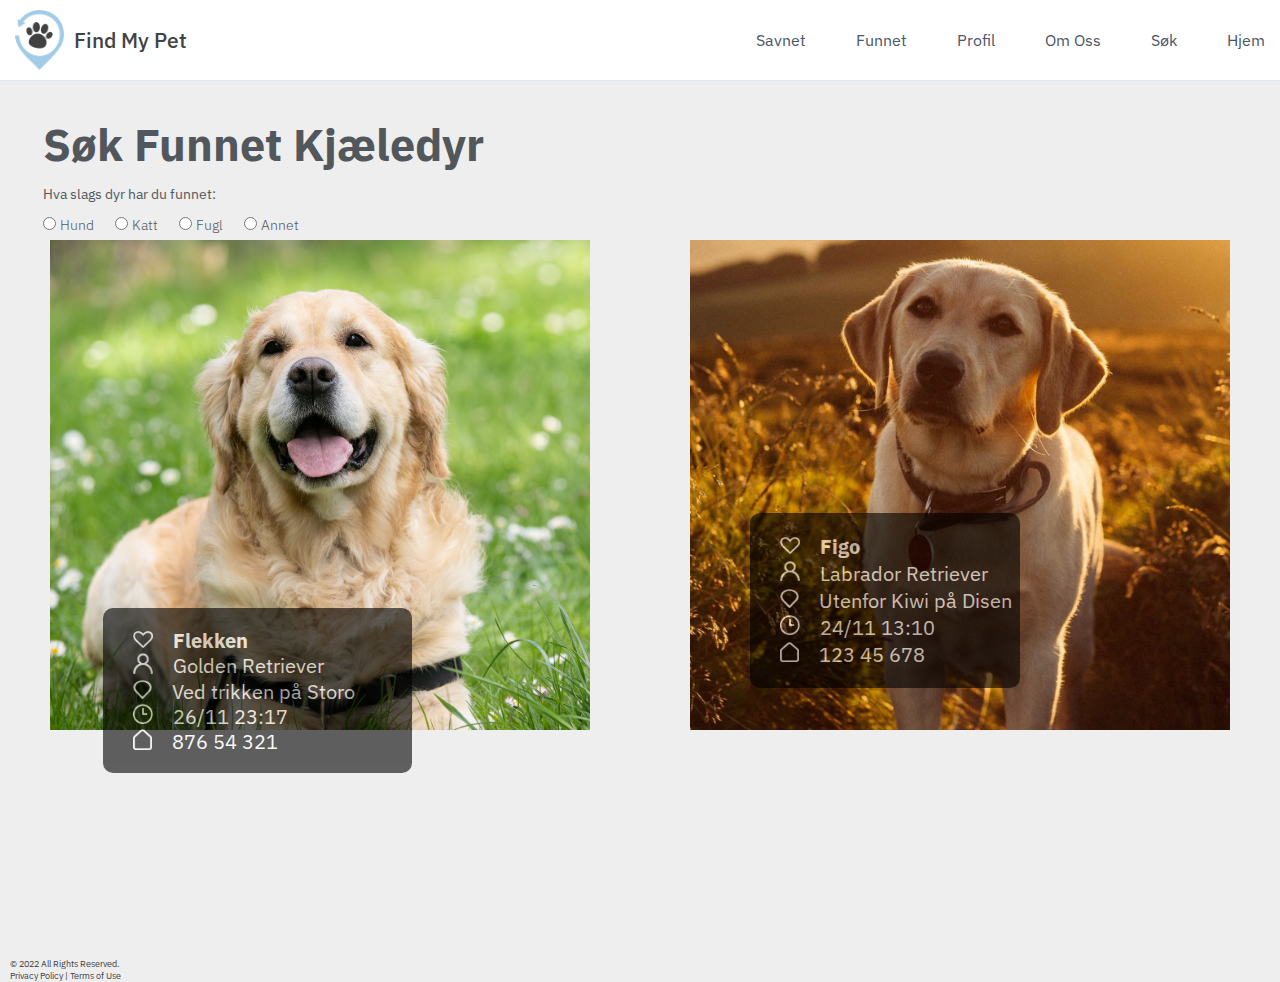
<file: oversikt-funnet.html>
<!DOCTYPE html>
<html lang="no">

<head>
    <meta charset="UTF-8">
    <meta http-equiv="X-UA-Compatible" content="IE=edge">
    <meta name="viewport" content="width=device-width, initial-scale=1.0">
    <link rel="stylesheet" href="/styles.css">
    <title>Søk Funnet Kjæledyr - Find My Pet</title>
</head>

<body>
    <header class="header">
        <nav class="navbar">

            <a href="#" class="nav-logo"><img src="images/Untitled-3.png" alt="nav-logo"/>Find My Pet</a>
            
            <ul class="nav-menu">
                <li class="nav-item">
                    <li class="nav-item">
                        <a href="#" class="nav-link">Savnet</a>
                    </li>
                    <li class="nav-item">
                        <a href="#" class="nav-link">Funnet</a>
                    </li>
                    <li class="nav-item">
                        <a href="#" class="nav-link">Profil</a>
                    </li>
                    <li class="nav-item">
                        <a href="#" class="nav-link">Om Oss</a>
                    </li>
                    <li class="nav-item">
                        <a href="#" class="nav-link">Søk</a>
                    </li>
                    <li class="nav-item">
                        <a href="#" class="nav-link">Hjem</a>
                    </li>
            
            </ul>
            <div class="hamburger">
                <span class="bar"></span>
                <span class="bar"></span>
                <span class="bar"></span>
            </div>
        </nav>
    </header>
     


            <div class="row">
                <div class="box-model2">
                    <h1>Søk Funnet Kjæledyr</h1><br>
                    <label>Hva slags dyr har du funnet:</label>
                    <br><input type="radio" id="hund" value="hund" name="hund"><label for="hund" class="light">Hund</label> &nbsp&nbsp&nbsp&nbsp&nbsp
          <input type="radio" id="katt" value="katt" name="katt"><label for="katt" class="light">Katt</label> &nbsp&nbsp&nbsp&nbsp&nbsp
          <input type="radio" id="fugl" value="fulg" name="fugl"><label for="fugl" class="light">Fugl</label> &nbsp&nbsp&nbsp&nbsp&nbsp
          <input type="radio" id="annet" value="annet" name="annet"><label for="annet" class="light">Annet</label> &nbsp&nbsp&nbsp&nbsp&nbsp <br>
         
          <div class="text-block2"> 
            <h4 style=font-size:20px;><img src="images/hjerte.png" width="20">&nbsp&nbsp&nbsp&nbspFlekken</h4>
                      <p style=font-size:20px;><img src="images/profil.png" width="20">&nbsp&nbsp&nbsp&nbspGolden Retriever</p>
                      <p style=font-size:20px;><img src="images/hvor.png" width="19">&nbsp&nbsp&nbsp&nbspVed trikken på Storo</p> 
                      <p style=font-size:20px;><img src="images/tid.png" width="20">&nbsp&nbsp&nbsp&nbsp26/11 23:17</p>          
                      <p style=font-size:20px;><img src="images/tlf.png" width="19">&nbsp&nbsp&nbsp&nbsp876 54 321</p>            
             
      </div>
                       
                </div>
                <div class="column">
                  <img src="images/angel-luciano-LATYeZyw88c-unsplash.jpg" alt="Hund" style="width:100%">
                  
        
                </div>
                <div class="column">
                  <img src="images/angel-luciano-LATYeZyw88c-unsplash2.jpg" alt="Hund2" style="width:100%">
                  <div class="text-block"> 
                     <h4 style=font-size:20px;><img src="images/hjerte.png" width="20">&nbsp&nbsp&nbsp&nbspFigo</h4>
                      <p style=font-size:20px;><img src="images/profil.png" width="20">&nbsp&nbsp&nbsp&nbspLabrador Retriever</p>
                      <p style=font-size:20px;><img src="images/hvor.png" width="19">&nbsp&nbsp&nbsp&nbspUtenfor Kiwi på Disen</p> 
                      <p style=font-size:20px;><img src="images/tid.png" width="20">&nbsp&nbsp&nbsp&nbsp24/11 13:10</p>          
                      <p style=font-size:20px;><img src="images/tlf.png" width="19">&nbsp&nbsp&nbsp&nbsp123 45 678</p>            
             
              </div>

        

    </div>
      <div id="footer">
        <p id="legal">&copy; 2022 All Rights Reserved.</p>
        <p id="links"><a >Privacy Policy</a> | <a>Terms of Use</a></p>

</div>

</body>

<script src="/main.js"></script>
</html>
</file>
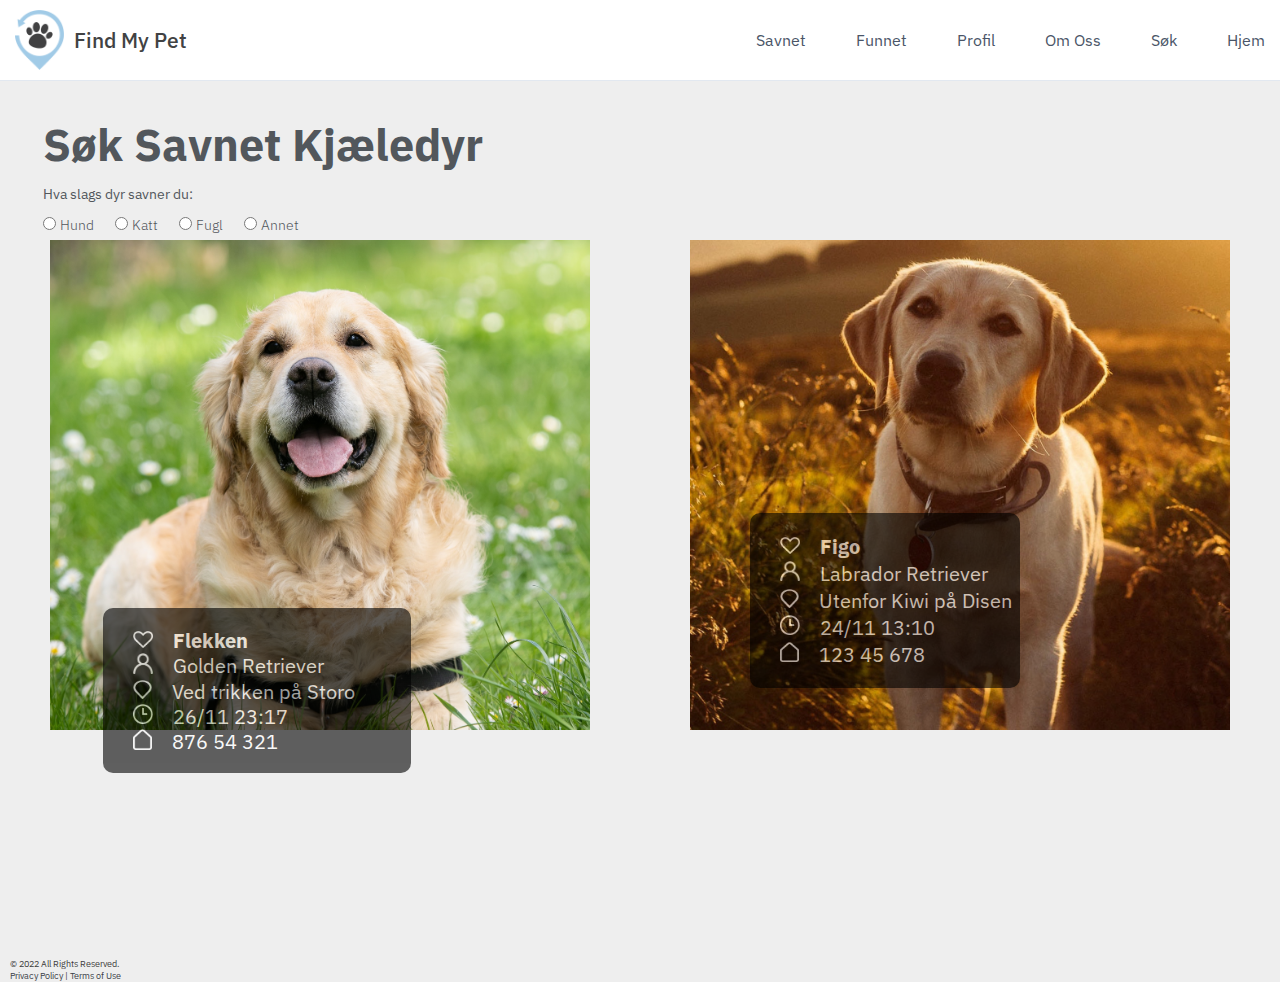
<file: oversikt-savnet.html>
<!DOCTYPE html>
<html lang="no">

<head>
    <meta charset="UTF-8">
    <meta http-equiv="X-UA-Compatible" content="IE=edge">
    <meta name="viewport" content="width=device-width, initial-scale=1.0">
    <link rel="stylesheet" href="/styles.css">
    <title>Søk Savnet Kjæledyr - Find My Pet</title>
</head>

<body>
    <header class="header">
        <nav class="navbar">

            <a href="#" class="nav-logo"><img src="images/Untitled-3.png" alt="nav-logo"/>Find My Pet</a>
            
            <ul class="nav-menu">
                <li class="nav-item">
                    <li class="nav-item">
                        <a href="#" class="nav-link">Savnet</a>
                    </li>
                    <li class="nav-item">
                        <a href="#" class="nav-link">Funnet</a>
                    </li>
                    <li class="nav-item">
                        <a href="#" class="nav-link">Profil</a>
                    </li>
                    <li class="nav-item">
                        <a href="#" class="nav-link">Om Oss</a>
                    </li>
                    <li class="nav-item">
                        <a href="#" class="nav-link">Søk</a>
                    </li>
                    <li class="nav-item">
                        <a href="#" class="nav-link">Hjem</a>
                    </li>
            
            </ul>
            <div class="hamburger">
                <span class="bar"></span>
                <span class="bar"></span>
                <span class="bar"></span>
            </div>
        </nav>
    </header>
     


            <div class="row">
                <div class="box-model2">
                    <h1>Søk Savnet Kjæledyr</h1><br>
                    <label>Hva slags dyr savner du:</label>
                    <br><input type="radio" id="hund" value="hund" name="hund"><label for="hund" class="light">Hund</label> &nbsp&nbsp&nbsp&nbsp&nbsp
          <input type="radio" id="katt" value="katt" name="katt"><label for="katt" class="light">Katt</label> &nbsp&nbsp&nbsp&nbsp&nbsp
          <input type="radio" id="fugl" value="fulg" name="fugl"><label for="fugl" class="light">Fugl</label> &nbsp&nbsp&nbsp&nbsp&nbsp
          <input type="radio" id="annet" value="annet" name="annet"><label for="annet" class="light">Annet</label> &nbsp&nbsp&nbsp&nbsp&nbsp <br>
         
          <div class="text-block2"> 
            <h4 style=font-size:20px;><img src="images/hjerte.png" width="20">&nbsp&nbsp&nbsp&nbspFlekken</h4>
                      <p style=font-size:20px;><img src="images/profil.png" width="20">&nbsp&nbsp&nbsp&nbspGolden Retriever</p>
                      <p style=font-size:20px;><img src="images/hvor.png" width="19">&nbsp&nbsp&nbsp&nbspVed trikken på Storo</p> 
                      <p style=font-size:20px;><img src="images/tid.png" width="20">&nbsp&nbsp&nbsp&nbsp26/11 23:17</p>          
                      <p style=font-size:20px;><img src="images/tlf.png" width="19">&nbsp&nbsp&nbsp&nbsp876 54 321</p>            
             
      </div>
                       
                </div>
                <div class="column">
                  <img src="images/angel-luciano-LATYeZyw88c-unsplash.jpg" alt="Hund" style="width:100%">
                  
        
                </div>
                <div class="column">
                  <img src="images/angel-luciano-LATYeZyw88c-unsplash2.jpg" alt="Hund2" style="width:100%">
                  <div class="text-block"> 
                     <h4 style=font-size:20px;><img src="images/hjerte.png" width="20">&nbsp&nbsp&nbsp&nbspFigo</h4>
                      <p style=font-size:20px;><img src="images/profil.png" width="20">&nbsp&nbsp&nbsp&nbspLabrador Retriever</p>
                      <p style=font-size:20px;><img src="images/hvor.png" width="19">&nbsp&nbsp&nbsp&nbspUtenfor Kiwi på Disen</p> 
                      <p style=font-size:20px;><img src="images/tid.png" width="20">&nbsp&nbsp&nbsp&nbsp24/11 13:10</p>          
                      <p style=font-size:20px;><img src="images/tlf.png" width="19">&nbsp&nbsp&nbsp&nbsp123 45 678</p>            
             
              </div>

        

    </div>
      <div id="footer">
        <p id="legal">&copy; 2022 All Rights Reserved.</p>
        <p id="links"><a >Privacy Policy</a> | <a>Terms of Use</a></p>

</div>

</body>

<script src="/main.js"></script>
</html>
</file>
<file: styles.css>
@import url('https://fonts.googleapis.com/css2?family=Roboto:ital,wght@0,500;1,400&display=swap');
@import url('https://fonts.googleapis.com/css2?family=Noto+Serif+Telugu:wght@100;400;700;800&family=Poppins:wght@100;400;700&display=swap');
@import url('https://fonts.googleapis.com/css2?family=Playfair+Display:wght@400;500;600;700;800;900&display=swap');
@import url('https://fonts.googleapis.com/css2?family=IBM+Plex+Sans:wght@100;200;300;400;500;600;700&display=swap');

* {
    margin: 0;
    padding: 0;
    box-sizing: border-box;
}

html {
    font-size: 62.5%;
    font-family: 'IBM Plex Sans', sans-serif;
}

li {
    list-style: none;
}

a {
  text-decoration: none;
}
.header{
    border-bottom: 1px solid #E2E8F0;
    background-color: #ffffff;
    position: fixed;
    top: 0;
    width: 100%;
    z-index: 10;
}

.navbar {
    display: flex;
    justify-content: space-between;
    align-items: center;
    padding: 1rem 1.5rem;
}

.hamburger {
    display: none;
}

.bar {
    display: block;
    width: 25px;
    height: 3px;
    margin: 5px auto;
    -webkit-transition: all 0.3s ease-in-out;
    transition: all 0.3s ease-in-out;
    background-color: #101010;
}

.nav-menu {
    display: flex;
    justify-content: space-between;
    align-items: center;
}

.nav-item {
    margin-left: 5rem;
}

.nav-link{
    font-size: 1.6rem;
    font-weight: 400;
    color: #4A5567;
}

.nav-link:hover {
    color: #A1CAE1;
}

.nav-logo {
    font-size: 2.1rem;
    font-weight: 500;
    color: #414243;
    align-items: center;
    display: block;
    justify-content: space-between;
    display: flex;  
    font-family: 'IBM Plex Sans', sans-serif;
}

@media only screen and (max-width: 768px) {
    .nav-menu {
        position: fixed;
        left: -100%;
        top: 8rem;
        flex-direction: column;
        background-color: #ffffff;
        width: 100%;
        border-radius: 5px;
        text-align: center;
        transition: 0.3s;
        box-shadow:
            0 10px 27px rgba(0, 0, 0, 0.05);
    }

    .nav-menu.active {
        left: 0;
    }

    .nav-item {
        margin: 2.5rem 0;
    }

    .hamburger {
        display: block;
        cursor: pointer;
    }

    .hamburger.active .bar:nth-child(2) {
        opacity: 0;
    }

    .hamburger.active .bar:nth-child(1) {
        -webkit-transform: translateY(8px) rotate(45deg);
        transform: translateY(8px) rotate(45deg);
    }

    .hamburger.active .bar:nth-child(3) {
        -webkit-transform: translateY(-8px) rotate(-45deg);
        transform: translateY(-8px) rotate(-45deg);
    }
}

@media only screen and (min-width: 680px) {
    .flex-screen7
    .flex-screen7
    {display:none;}
  }

@media only screen and (min-width: 680px) {
    .logomobil
    {display:none;}
  }

  @media only screen and (min-width: 680px) {
    .box-model9
    {display:none;}
  }

  @media only screen and (min-width: 680px) {
    .box-model7
    {display:none;}
  }

  @media only screen and (min-width: 680px) {
    .box-model8
    {display:none;}
  }


  @media only screen and (min-width: 600px) {
    #headerbilde2
    {display:none;}
  }


  @media only screen and (min-width: 680px) {
    .box-model6
    {display:none;}
  }

@media only screen and (min-width: 680px) {
    .box-model 
    {display:none;}
  }

@media only screen and (max-width: 680px) {
    .overlay-frontpage-picture 
    {display:none;}
   }


@media only screen and (max-width: 680px) {
    .information-item
    {display:none;}
   }

@media only screen and (max-width: 680px) {
    .logodesktop
    {display:none;}
   }

   @media only screen and (max-width: 680px) {
    #splash
    {display:none;}
   }


   @media only screen and (max-width: 680px) {
    .column
    {display:none;}
   }

   @media only screen and (max-width: 680px) {
    .box-model2
    {display:none;}
   }

   @media only screen and (max-width: 680px) {
    .flex-item-funnet
    {display:none;}
   }

   @media only screen and (max-width: 680px) {
    .item-funnet-venstre
    {display:none;}
   }


   @media only screen and (max-width: 680px) {
    #bakgrunn
    {display:none;}
   }

body {
	background: #EEEEEE;
}

.nav-logo img {
    margin-right: 10px;
    height: 60px;
}

#headerbilde {
	width: fill;
	height: 500px;
	background: url(images/Elmhurst_iStock_000017412926_Double.png);
  background-size: cover;
  background-position: center;
	border: 0px solid #ffffff;
	border-radius: 0px;	 
  margin-top: 100px;  
  align-content: center; 
  object-fit: cover;
}

#headerbilde2 {
	width: fill;
	height: 700px;
	background: url(images/Elmhurst_iStock_000017412926_Double.png);
  background-size: cover;
  object-fit: cover;
	border: 0px solid #ffffff;
	border-radius: 0px;	 
  margin-top: 100px;  
  align-content: center; 
}
  
  .text-block {
    position: relative;
    bottom: 200px;
    left: 60px;
    width: 50%;
    background-color: black;
    color: white;
    font-family: 'IBM Plex Sans', sans-serif;
    padding-left: 30px;
    padding-right: 0px;
    padding-bottom: 20px;
    padding-top: 20px;
    border-radius: 10px;
    opacity: 0.6;
    
  }

    .text-block {
    position: relative;
    bottom: 220px;
    left: 60px;
    width: 50%;
    background-color: black;
    color: white;
    font-family: 'IBM Plex Sans', sans-serif;
    padding-left: 30px;
    padding-right: 0px;
    padding-bottom: 20px;
    padding-top: 20px;
    border-radius: 10px;
    opacity: 0.6;
    
  }

  .text-block2 {
    position: relative;
    top: 370px;
    left: 60px;
    height: 165px;
    width: 70%;
    background-color: black;
    color: white;
    font-family: 'IBM Plex Sans', sans-serif;
    padding-left: 30px;
    padding-right: 0px;
    padding-bottom: 20px;
    padding-top: 20px;
    border-radius: 10px;
    opacity: 0.6;
    line-height: 180%;
    
  }


  .column {
    float: left;
    width: 50%;
    padding: 50px;
    margin-top: 90px; 
  }
  
  
  .row::after {
    content: "";
    clear: both;
    display: table;
  }



/* hva er dette?
.box-model {
    padding: 20px;
    position: absolute;
	  margin-top:250px;
	  left: 13%;
    line-height: 220%;
    font-size: 12px;
    font-family: 'IBM Plex Sans', sans-serif;

}
*/

.overlay-frontpage-picture {
    height: 270px;
    padding-left: 60px;
    padding-top: 40px;
    padding-right: 30px;
    margin: auto;
    margin-left:00;
    width: 50%;
    position: absolute;
	  margin-top: 250px;
	  left: 21%;
	  border-radius: 25px; 
    line-height: 200%;
    font-size:  1.90rem;
    color: #ffffff;
    font-family: 'IBM Plex Sans', sans-serif;
    text-align: center;


}
.box-model4 {
  position: absolute;
  margin-top: 360px;
  left: 38%;
  border-radius: 25px; 
  line-height: 200%;
  font-size:  1.90rem;
  color: #ffffff;
  font-family: 'IBM Plex Sans', sans-serif;

}

.box-model5 {
  position: absolute;
  margin-top: 360px;
  left: 57%;
  border-radius: 25px; 
  line-height: 200%;
  font-size:  1.90rem;
  color: #ffffff;
  font-family: 'IBM Plex Sans', sans-serif;
}

.box-model6 {
  margin-bottom:-60px;
  font-size: 30px;
  font-family: 'IBM Plex Sans', sans-serif;
  text-align: center;
  font-weight: bold;
  color: #52575C;
  
}
.box-model7 {
  position: absolute;
  margin-top: 305px;
  left: 43%;
  border-radius: 25px; 
  line-height: 200%;
  font-size:  1.90rem;
  color: #ffffff;
  font-family: 'IBM Plex Sans', sans-serif;
}

.box-model8 {
  position: absolute;
  margin-top: 430px;
  left: 43%;
  border-radius: 25px; 
  line-height: 200%;
  font-size:  1.90rem;
  color: #ffffff;
  font-family: 'IBM Plex Sans', sans-serif;
}

.box-model9 {
  height: 1100px;
  padding-left: px;
  margin-top: 80px;
  position:relative ;
  line-height: 90%;
  font-size:  15px;
  color: #52575C;
  font-family: 'IBM Plex Sans', sans-serif;
  text-align: center;

}

.logodesktop {
    height: 270px;
    padding-left: 40px;
    padding-top: 0px;
    padding-right: 30px;
    margin: auto;
    position: absolute;
	  margin-top: 70px;
	  left: 37%;
    text-align: center;
    font-size:  1.90rem;
    color: #ffffff;
    font-family: 'IBM Plex Sans', sans-serif;

}

.logomobil {
    height: 0px;
    width: 300px;
    padding-left: 0px;
    padding-right: 00px;
    position: absolute;
	  margin-top: 40px;
	  left:20%;
    right:50%;
    text-align: center;
    font-size:  1.90rem;
    color: #ffffff;
    font-family: 'IBM Plex Sans', sans-serif;
}


#splash {
	margin-top:40px ;
	width: fill;
	height: 400px;
	background-color: #ffffff;
	border: 0px solid #ffffff;
	border-radius: 0px;
}

#bakgrunn {
	margin-top:90px ;
	width: fill;
	height: 130px;
	border: 0px solid #ffffff;
	border-radius: 0px;
}

.information-container {
    display: flex;
    flex-direction: row;
    flex-wrap: wrap;
    justify-content: center;
    gap: 60px;
	  padding-top: 0px;
}

.information-item {
    height: 330px;
    width: 360px;
   text-align: center;
   font-family: 'Playfair Display', serif;
   color: #283962;
   font-weight:500;
}

.flex-container-funnet {
  display: flex;
  flex-direction: column;
  position: absolute;
  gap: 60px;
  padding-top: 90px;
}

.flex-item-funnet {
  height: 240px;
  width: 360px;
  margin-left: 150px;
  text-align: left;
  font-family: 'Playfair Display', serif;
  color: #283962;
  font-weight:500;
  
}

.flex-container-funnet-venstre {
  float: right;
  display:grid;
  overflow: hidden
}

.item-funnet-venstre { 
  margin-right: 40px;
  gap: 60px;
  padding-top: 80px;
}

.flex-screen7 {
    height: 150px;
    margin-top: -235px;
    margin-left: auto;
    margin-right: auto;
}

a:visited { 
    text-decoration: none; 
    color: #475569; 
   }

#button {
    border: 2px solid #ffffff;
    color: #ffffff;
    padding: 7px 70px;
    text-align: center;
    text-decoration: none;
    display: inline-block;
    justify-content: space-around;
    font-size: 16px;
    margin: 4px 2px;
    cursor: pointer;
    border-radius: 5px;
    box-shadow: 0 -1px 0 rgba(255,255,255,0.1) inset;
    transition: 0.3s;
    margin-bottom:50px ;
    margin-left: 80px;
    margin-right: auto;
  }

  #button:hover {
    opacity: 0.5;
    filter: alpha(opacity=90);
    background-color: #ffffff;
    color: #ffffff;
    border: 2px solid #ffffff;
   
}

#footer {
	display: fixed;
    left: 0px;
    right: 0px;
	width: fill;
	height: 40px;
	margin: 0 auto;
	padding-top: 10px;
	border-top: 0px solid #3B3B3B;
	margin-top: 30px;
	padding-right: 10px;
	padding-left: 10px;
}

#footer p {
	margin: 0;
	padding: 0;
	width: fit-content;
	line-height: normal;
	font-size: 77%;
	margin-left: 0px;
	margin-right: 0px;	
}

#legal {	
	float: left;
    color: #3B3B3B;
}

#link {
	float: right;
	text-decoration: underline;
	color: #ffffff;
}

#link:hover {
	float: right;
	text-decoration: underline;
  text-decoration-color: #000000;
	color: #ffffff;
}

.box-model2 {
    padding: 5px;
    margin: auto;
    color: #52575C;
    position: absolute;
	  top: 15%;
	  left: 3%;
    font-size: 14px;
    font-family: 'IBM Plex Sans', sans-serif;
    z-index: 5;
    line-height: 70%;
}

*, *:before, *:after {
  -moz-box-sizing: border-box;
  -webkit-box-sizing: border-box;
  box-sizing: border-box;
}
  
  body {
    margin-top: 100px;
    font-family: 'IBM Plex Sans', sans-serif;
    font-size: 12px;
    color: #384047;
  }
  
  form {
    max-width: 300px;
    margin: 50px ;
    padding: 10px 20px;
    background: #f4f7f8;
    border-radius: 8px;
  }
  
  h1 {
    margin: 0 0 30px 0;
    text-align:right;
    font-size: 45px;
    color: #52575C;
  }
  
  input[type="text"],
  input[type="password"],
  input[type="date"],
  input[type="datetime"],
  input[type="email"],
  input[type="number"],
  input[type="search"],
  input[type="tel"],
  input[type="file"],
  input[type="time"],
  input[type="image"],
  input[type="url"],
  textarea,
  select {
    background: rgba(255,255,255,0.1);
    border: none;
    font-size: 12px;
    height: auto;
    margin: 0;
    outline: 0;
    padding: 15px;
    width: 100%;
    background-color: #e8eeef;
    color: #818B92;
    box-shadow: 0 1px 0 rgba(0,0,0,0.03) inset;
    margin-bottom: 30px;
  }
  
  input[type="radio"],
  input[type="checkbox"] {
    margin: 0 4px 8px 0;
  }
  
  select {
    padding: 6px;
    height: 32px;
    border-radius: 2px;
  }
  
  button {
    padding: 19px 39px 18px 39px;
    color: #FFF;
    background-color: #A1CAE1;
    font-size: 18px;
    text-align: center;
    font-style: normal;
    border-radius: 5px;
    width: 100%;
    border: 1px solid #94CAE9;
    border-width: 1px 1px 3px;
    box-shadow: 0 -1px 0 rgba(255,255,255,0.1) inset;
    margin-bottom: 10px;
  }
  
  fieldset {
    margin-bottom: 30px;
    border: none;
  }
  
  legend {
    font-size: 20px;
    margin-bottom: 10px;
  }
  
  label {
    display: block;
    margin-bottom: 8px;
  }
  
  label.light {
    font-weight: 300;
    display: inline;
  }
  
  .number {
    background-color: #A1CAE1;
    color: #fff;
    height: 30px;
    width: 30px;
    display: inline-block;
    font-size: 0.8em;
    margin-right: 4px;
    line-height: 30px;
    text-align: center;
    text-shadow: 0 1px 0 rgba(255,255,255,0.2);
    border-radius: 100%;
  }
  
  @media screen and (min-width: 480px) {
  
    form {
      max-width: 480px;
    }
  
  }
</file>
